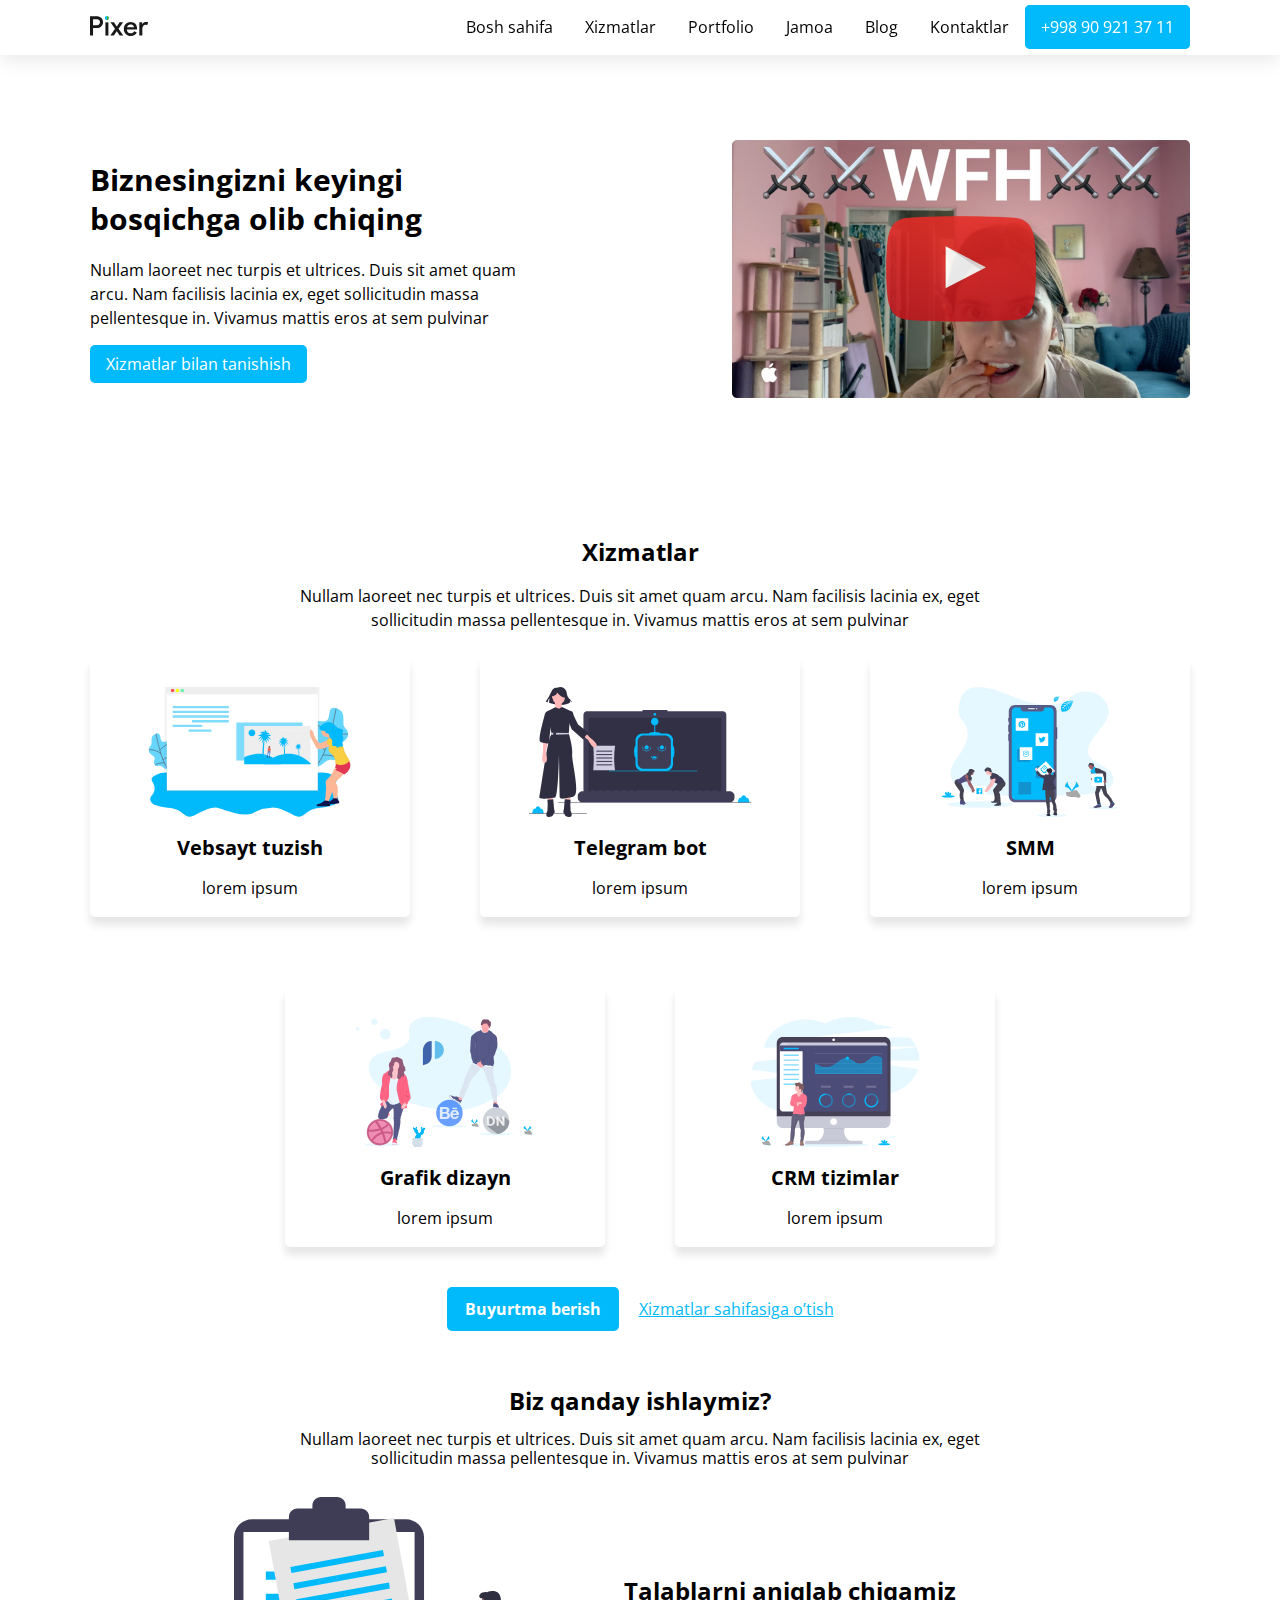
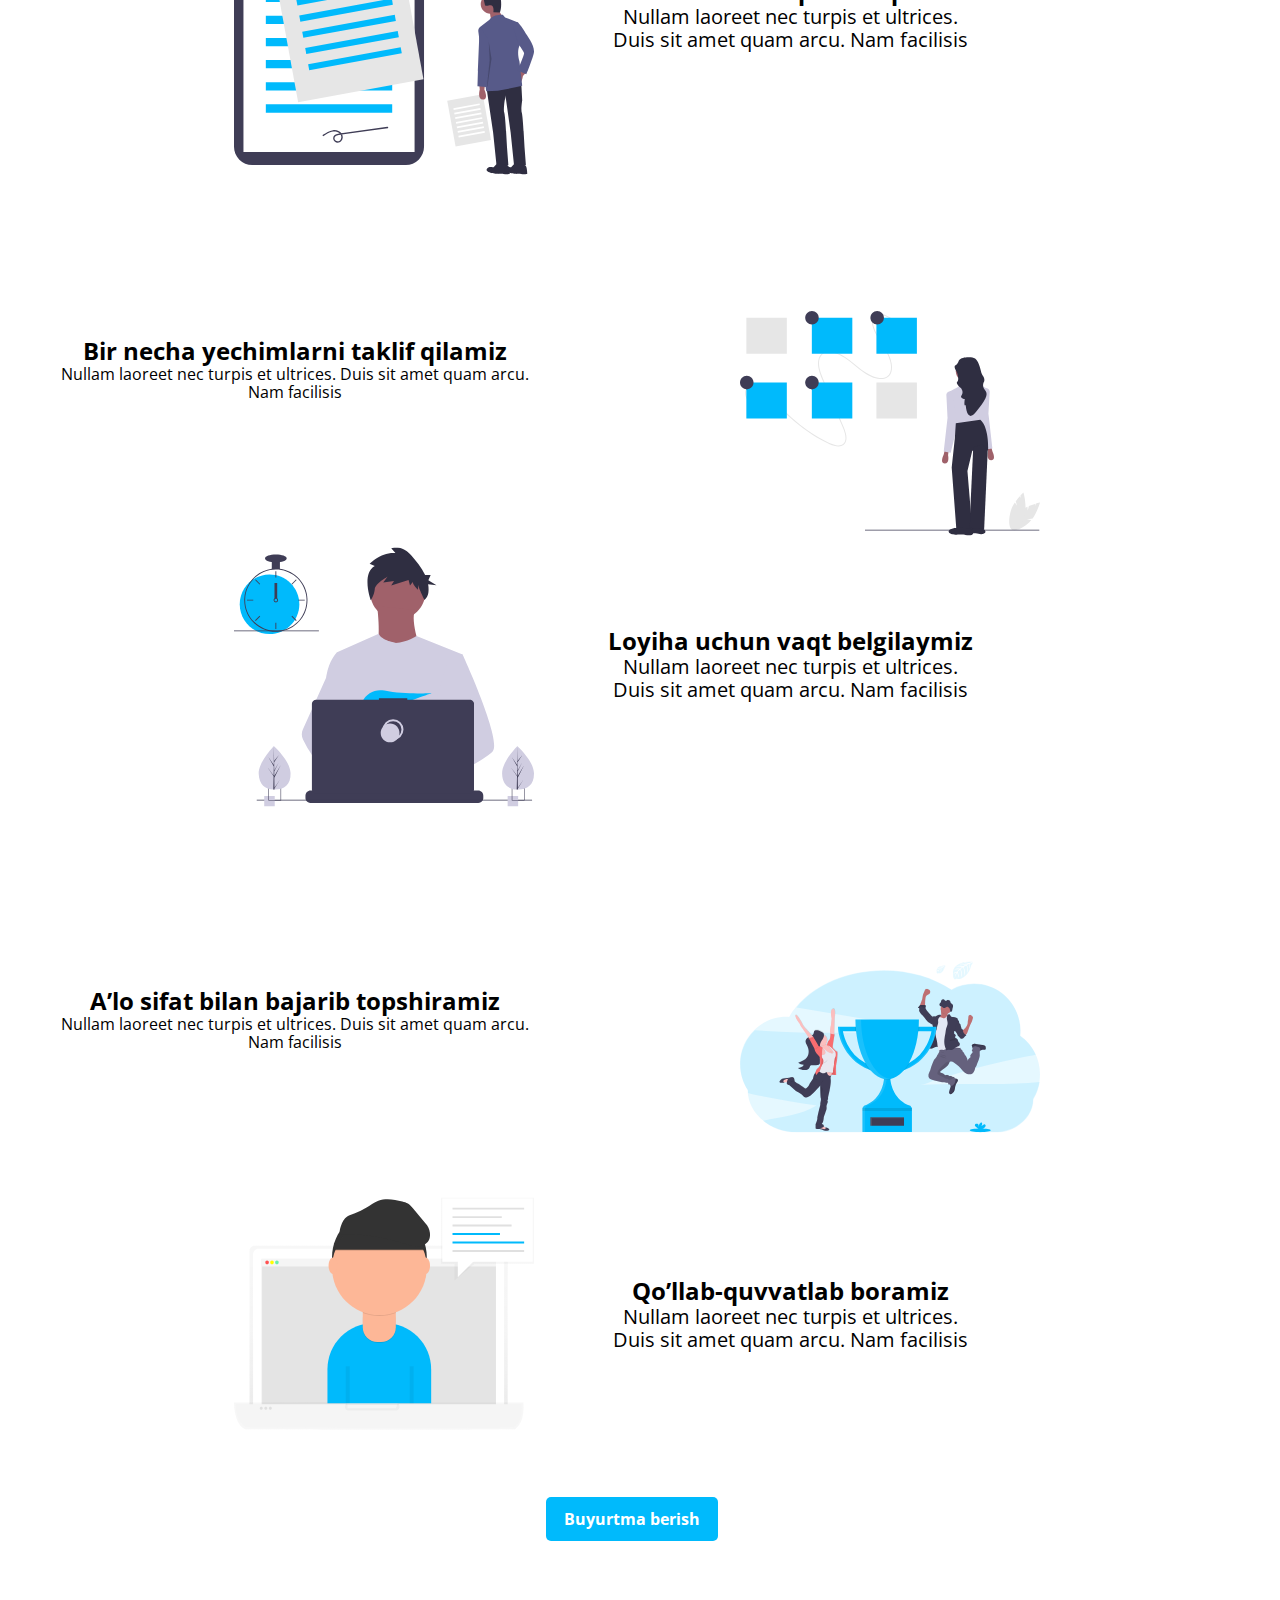
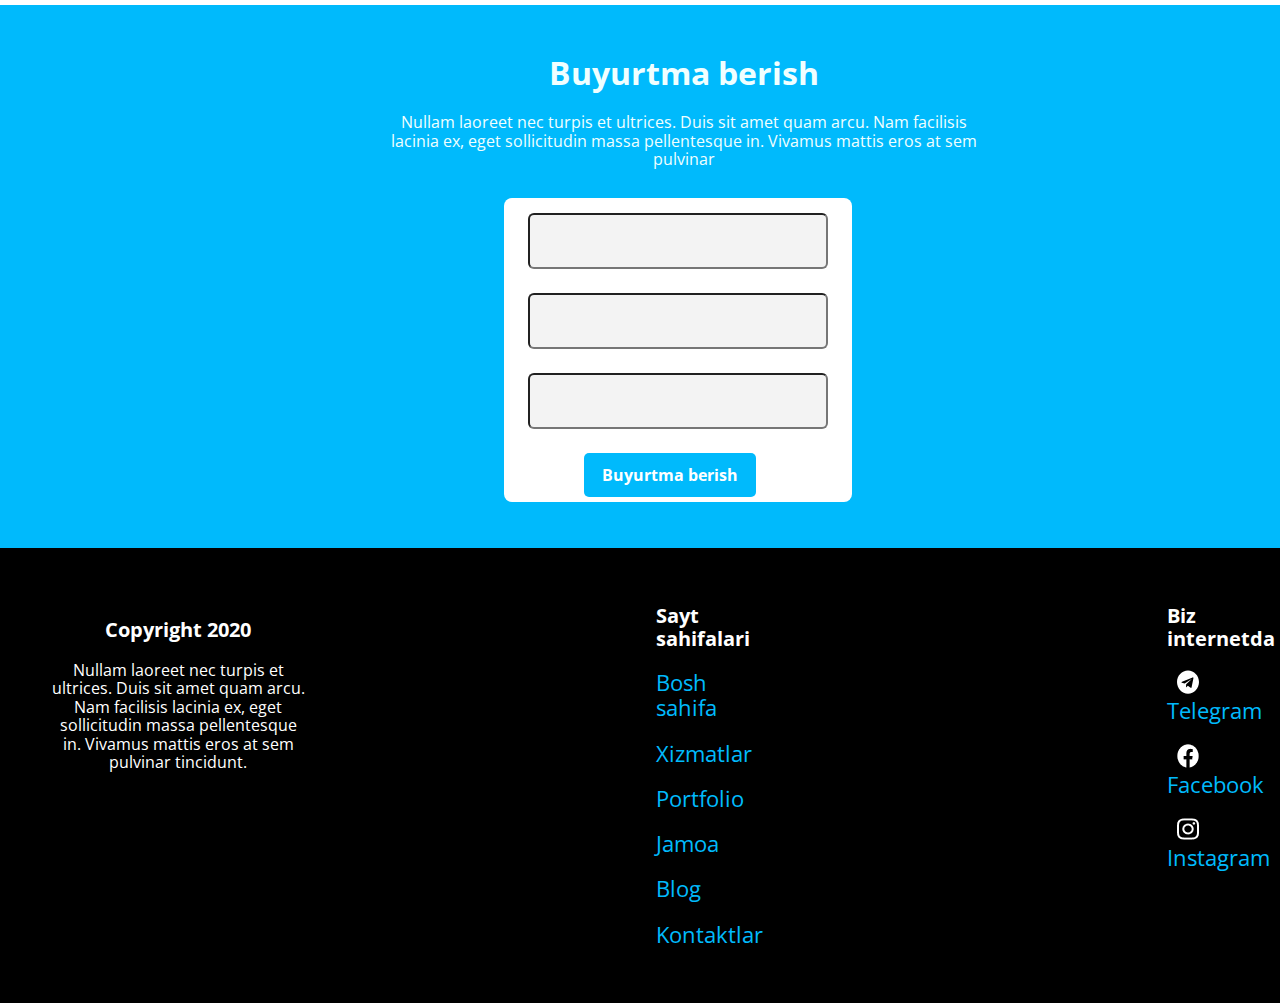
<file: index.html>
<!DOCTYPE html>
<html lang="uz">

<head>
  <meta charset="UTF-8" />
  <meta http-equiv="X-UA-Compatible" content="IE=edge" />
  <meta name="viewport" content="width=device-width, initial-scale=1.0" />
  <!-- ****FONTS CSS**** -->
  <link rel="stylesheet" href="./styles/fonts.css" />
  <!-- ****STYLE MIN CSS**** -->
  <link rel="stylesheet" href="./styles/style.min.css" />
  <!-- ****NORMALIZE CSS**** -->
  <link rel="stylesheet" href="./styles/normalize.css" />

  <title>Pixer</title>
</head>

<div>
  <!-- ****HEADER START**** -->
  <header class="header">
    <div class="container">
      <!-- ****NAV START**** -->
      <nav class="header__nav">
        <a class="header__nav_link" href="index.html">
          <img class="header__nav_link-intro" src="./images/logo/intro.svg" alt="intro" title="intro" />
        </a>
        <ul class="header__nav_list">
          <li class="header__nav_list_item">
            <a class="header__nav_list_item-link" href="#"> Bosh sahifa </a>
          </li>
          <li class="header__nav_list_item">
            <a class="header__nav_list_item-link" href="./xizmat.html"> Xizmatlar </a>
          </li>
          <li class="header__nav_list_item">
            <a class="header__nav_list_item-link" href="#"> Portfolio </a>
          </li>
          <li class="header__nav_list_item">
            <a class="header__nav_list_item-link" href="#"> Jamoa </a>
          </li>
          <li class="header__nav_list_item">
            <a class="header__nav_list_item-link" href="#"> Blog </a>
          </li>
          <li class="header__nav_list_item">
            <a class="header__nav_list_item-link" href="#"> Kontaktlar </a>
          </li>
          <li class="header__nav_list_item">
            <a class="header__nav_list_item-tel" href="tel:+998909213711">
              +998 90 921 37 11
            </a>
          </li>
        </ul>
      </nav>
      <!-- ****NAV END**** -->
    </div>
  </header>
  <!-- ****HEADER END**** -->

  <!-- ****MAIN START**** -->
  <main class="main">
    <div class="container">
      <div class="main__container">
        <div class="main__container_box">
          <h1 class="main__container_box-title">
            Biznesingizni keyingi bosqichga olib chiqing
          </h1>
          <p class="main__container_box-paragraph">
            Nullam laoreet nec turpis et ultrices. Duis sit amet quam arcu.
            Nam facilisis lacinia ex, eget sollicitudin massa pellentesque in.
            Vivamus mattis eros at sem pulvinar
          </p>
          <a class="main__container_box-link" href="./xizmat.html">
            Xizmatlar bilan tanishish
          </a>
        </div>
        <div class="main__container_box">
          <img class="main__container_box-img" src="./images/main/youtube.jpg" alt="youtube" title="youtube" />
        </div>
      </div>
    </div>
  </main>
  <!-- ****MAIN END**** -->

  <!-- ****SECTION START**** -->
  <section class="section">
    <div class="container">
      <div class="section__card_content">
        <h2 class="section__card_content-title">Xizmatlar</h2>
        <p class="section__card_content-paragraph">
          Nullam laoreet nec turpis et ultrices. Duis sit amet quam arcu. Nam
          facilisis lacinia ex, eget sollicitudin massa pellentesque in.
          Vivamus mattis eros at sem pulvinar
        </p>
      </div>
      <div class="section__card_container">
        <div class="section__card_container_box">
          <img class="section__card_container_box-img" src="./images/section/section-card1.svg" alt="section-card1"
            title="section-card1" />
          <h3 class="section__card_container_box-title">Vebsayt tuzish</h3>
          <p class="section__card_container_box-paragraph">lorem ipsum</p>
        </div>
        <div class="section__card_container_box">
          <img class="section__card_container_box-img" src="./images/section/section-card2.svg" alt="section-card2"
            title="section-card2" />
          <h3 class="section__card_container_box-title">Telegram bot</h3>
          <p class="section__card_container_box-paragraph">lorem ipsum</p>
        </div>
        <div class="section__card_container_box">
          <img class="section__card_container_box-img" src="./images/section/section-card3.svg" alt="section-card3"
            title="section-card3" />
          <h3 class="section__card_container_box-title">SMM</h3>
          <p class="section__card_container_box-paragraph">lorem ipsum</p>
        </div>
        <div class="section__card_container_box">
          <img class="section__card_container_box-img" src="./images/section/section-card4.svg" alt="section-card4"
            title="section-card4" />
          <h3 class="section__card_container_box-title">Grafik dizayn</h3>
          <p class="section__card_container_box-paragraph">lorem ipsum</p>
        </div>
        <div class="section__card_container_box">
          <img class="section__card_container_box-img" src="./images/section/section-card5.svg" alt="section-card5"
            title="section-card5" />
          <h3 class="section__card_container_box-title">CRM tizimlar</h3>
          <p class="section__card_container_box-paragraph">lorem ipsum</p>
        </div>
      </div>
      <div class="section__card_links">
        <button type="button" class="section__card_links-btn">
          Buyurtma berish
        </button>
        <a class="section__card_links-link" href="#">
          Xizmatlar sahifasiga o’tish
        </a>
      </div>
    </div>
  </section>
  <!-- ****SECTION END**** -->
  <div class="pro">
    <h4>Biz qanday ishlaymiz?</h4>
    <p class="prop">
      Nullam laoreet nec turpis et ultrices. Duis sit amet quam arcu. Nam
      facilisis lacinia ex, eget sollicitudin massa pellentesque in. Vivamus
      mattis eros at sem pulvinar
    </p>
  </div>
  <div class="products_cointainer">
    <div class="info1">
      <div class="inf1">
        <img src="./images/main/step-illlustration.svg" alt="" />
      </div>
      <div class="inf12">
        <h5 class="inf1h">Talablarni aniqlab chiqamiz</h5>
        <p>
          Nullam laoreet nec turpis et ultrices. Duis sit amet quam arcu. Nam
          facilisis
        </p>
      </div>
    </div>
  </div>

  <div class="products_cointainer">
    <div class="inf2">
      <h5 class="inf2h">Bir necha yechimlarni taklif qilamiz</h5>
      <p>
        Nullam laoreet nec turpis et ultrices. Duis sit amet quam arcu. Nam
        facilisis
      </p>
    </div>
    <div class="info1">
      <div class="inf">
        <img src="./images/main/step-illlustration2.svg" alt="" />
      </div>
    </div>
  </div>

  <div class="products_cointainer">
    <div class="info1">
      <div class="inf1">
        <img src="./images/main/step-illustration3.svg" alt="" />
      </div>
      <div class="inf12">
        <h5 class="inf1h">Loyiha uchun vaqt belgilaymiz</h5>
        <p>
          Nullam laoreet nec turpis et ultrices. Duis sit amet quam arcu. Nam
          facilisis
        </p>
      </div>
    </div>
  </div>

  <div class="products_cointainer">
    <div class="inf2">
      <h5 class="inf2h">A’lo sifat bilan bajarib topshiramiz</h5>
      <p>
        Nullam laoreet nec turpis et ultrices. Duis sit amet quam arcu. Nam
        facilisis
      </p>
    </div>
    <div class="info1">
      <div class="inf">
        <img src="./images/main/step-illustration4.svg" alt="" />
      </div>
    </div>
  </div>

  <div class="products_cointainer">
    <div class="info1">
      <div class="inf1">
        <img src="./images/main/step-illustration5.svg" alt="" />
      </div>
      <div class="inf12">
        <h5 class="inf1h">Qo’llab-quvvatlab boramiz</h5>
        <p>
          Nullam laoreet nec turpis et ultrices. Duis sit amet quam arcu. Nam
          facilisis
        </p>
      </div>
    </div>
  </div>
  <div class="zak">
    <button type="button" class="section__card_links-btn">
      Buyurtma berish
    </button>
  </div>
  <div class="inputs_box">
    <div class="inputs">
      <h1 class="inputh">Buyurtma berish</h1>
      <p>Nullam laoreet nec turpis et ultrices. Duis sit amet quam arcu. Nam facilisis lacinia ex, eget sollicitudin
        massa pellentesque in. Vivamus mattis eros at sem pulvinar</p>
<div class="realinput">
      <input type="text" class="inp">
      <input type="text" class="inp">
      <input type="text" class="inp">
      <button type="button" class="section__card_links-btn">
        Buyurtma berish
      </button>
    </div>
    </div>
  </div>
</div>
  <footer>
    <div class="footbox">
      <div class="foots">
        <h5 class="cop">
          Copyright 2020
        </h5>
        <p class="p2p">Nullam laoreet nec turpis et ultrices. Duis sit amet quam arcu. Nam facilisis lacinia ex, eget sollicitudin
          massa pellentesque in. Vivamus mattis eros at sem pulvinar tincidunt.</p>
      </div>
      <div class="ul_lists">
        <h6 class="footh">
          Sayt sahifalari
        </h6>

        <ul>
          <li class="li_list"><a href="#" class="li_st">Bosh sahifa</a></li>
          <li class="li_list"><a href="#" class="li_st">Xizmatlar</a></li>
          <li class="li_list"><a href="#" class="li_st">Portfolio</a></li>
          <li class="li_list"><a href="#" class="li_st">Jamoa</a></li>
          <li class="li_list"><a href="#" class="li_st">Blog</a></li>
          <li class="li_list"><a href="#" class="li_st">Kontaktlar</a></li>
        </ul>
      </div>
      <div class="ul_lists2">
        <h6 class="footh">
          Biz internetda
        </h6>

        <ul>
          <li class="li_list"><img src="./images/logo/telegram.svg" alt="" class="pop"><a href="#"
              class="li_st">Telegram</a></li>
          <li class="li_list"><img src="./images/logo/facebook.png" alt="" class="pop"><a href="#"
              class="li_st">Facebook</a></li>
          <li class="li_list"><img src="./images/logo/instagram.png" alt="" class="pop"><a href="#"
              class="li_st">Instagram</a></li>
        </ul>
      </div>
    </div>
  </footer>



</body>

</html>
</file>
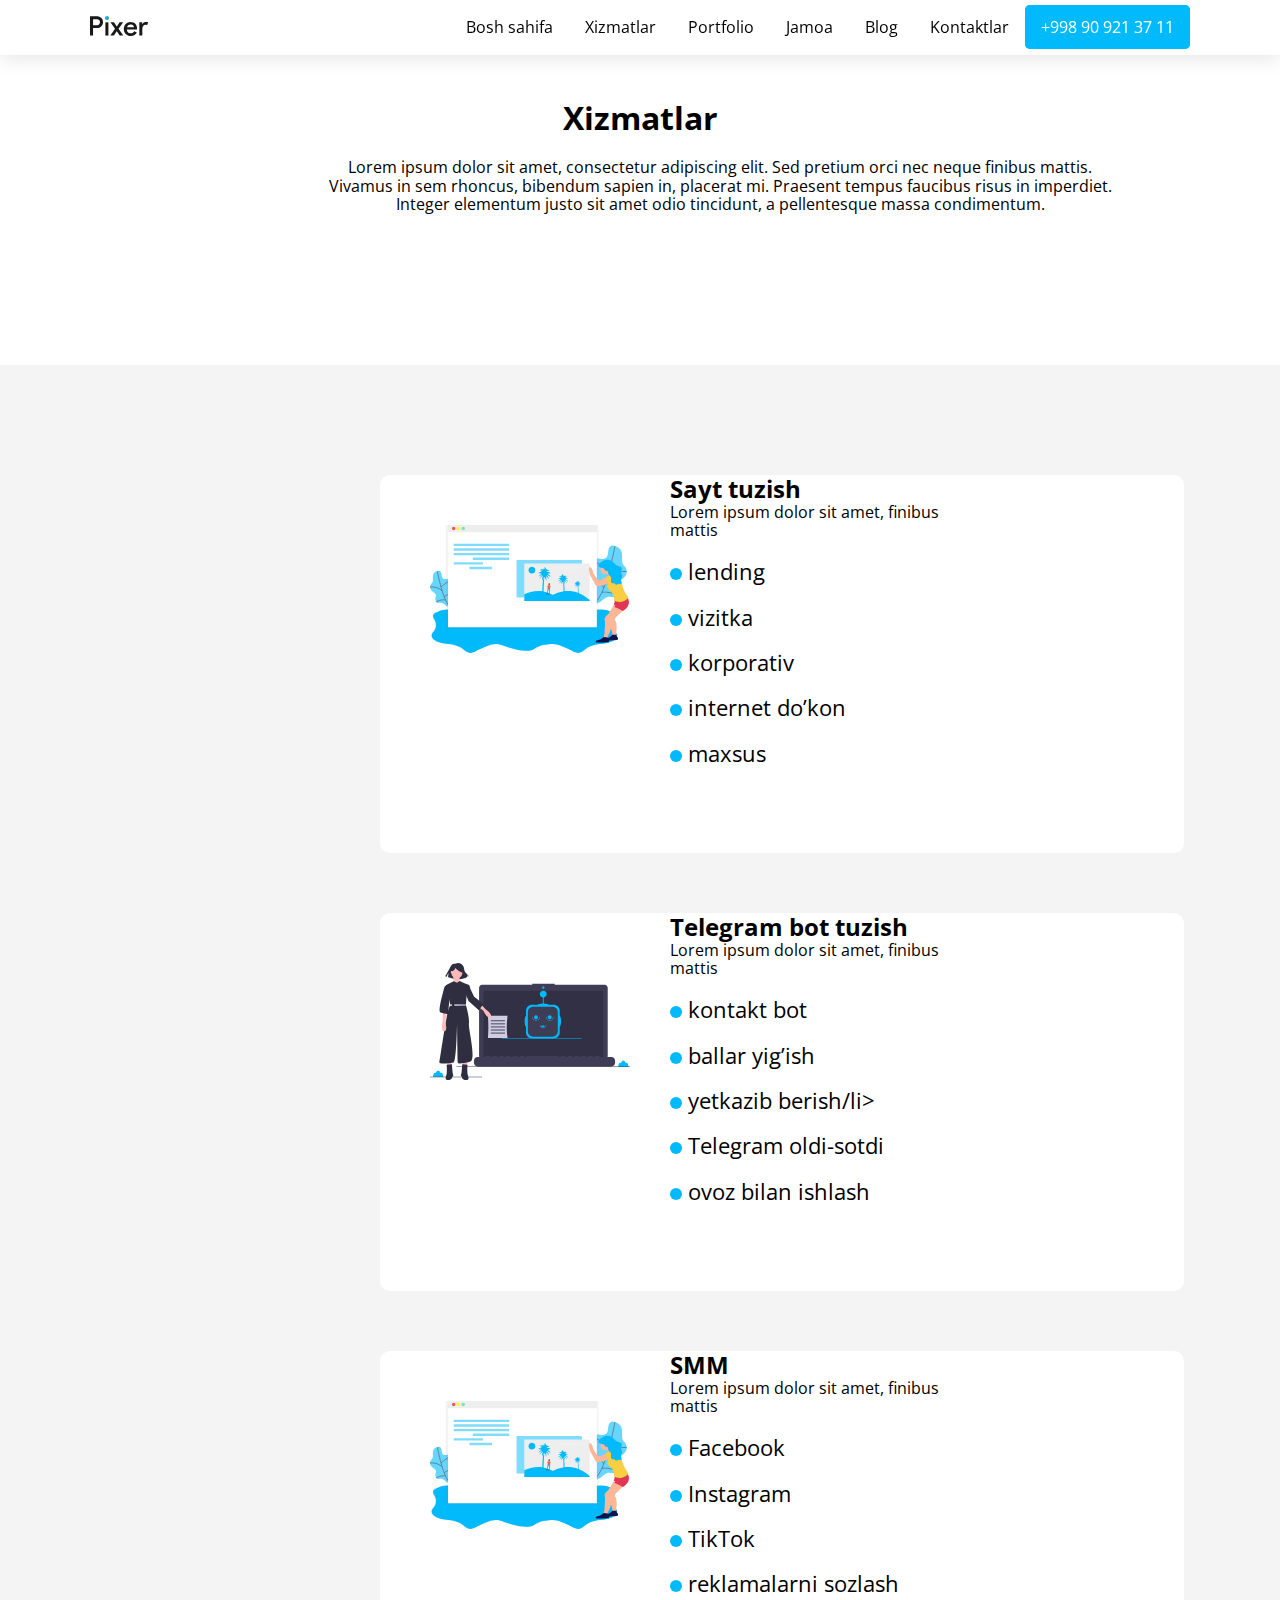
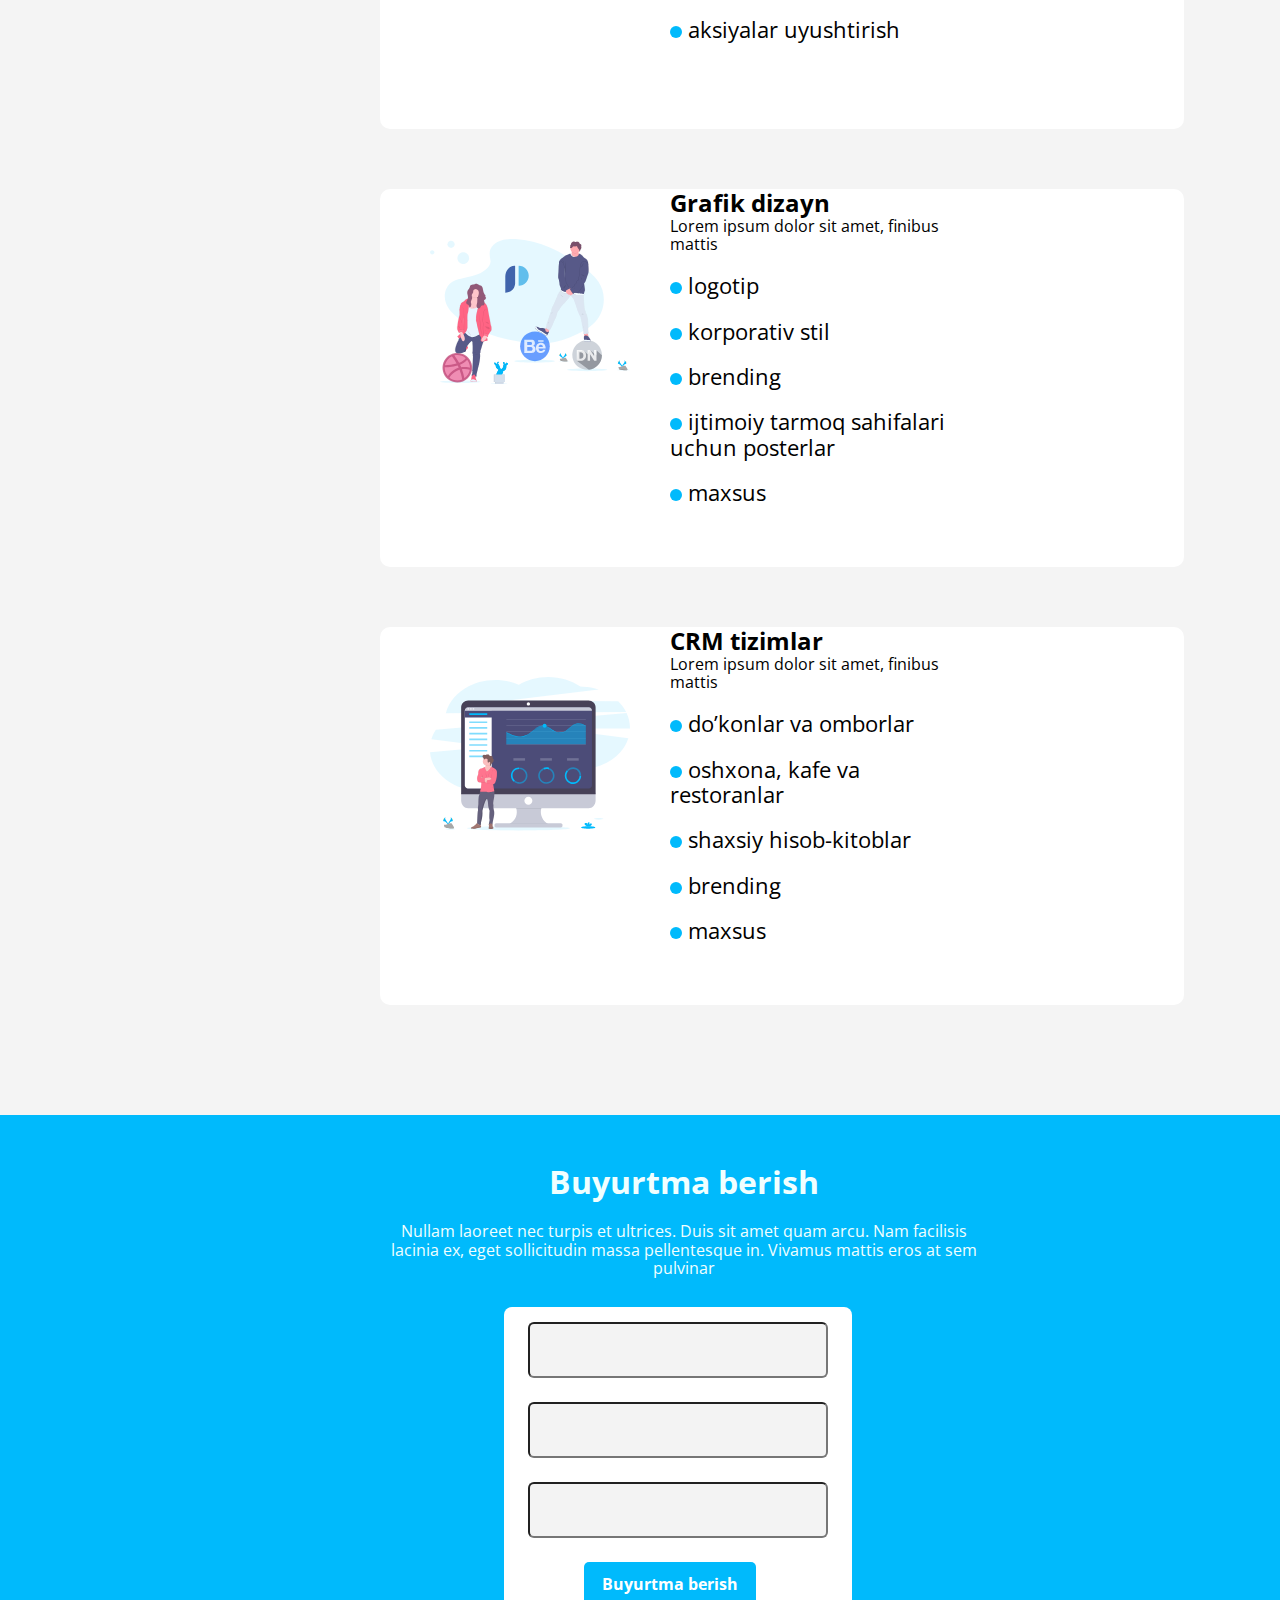
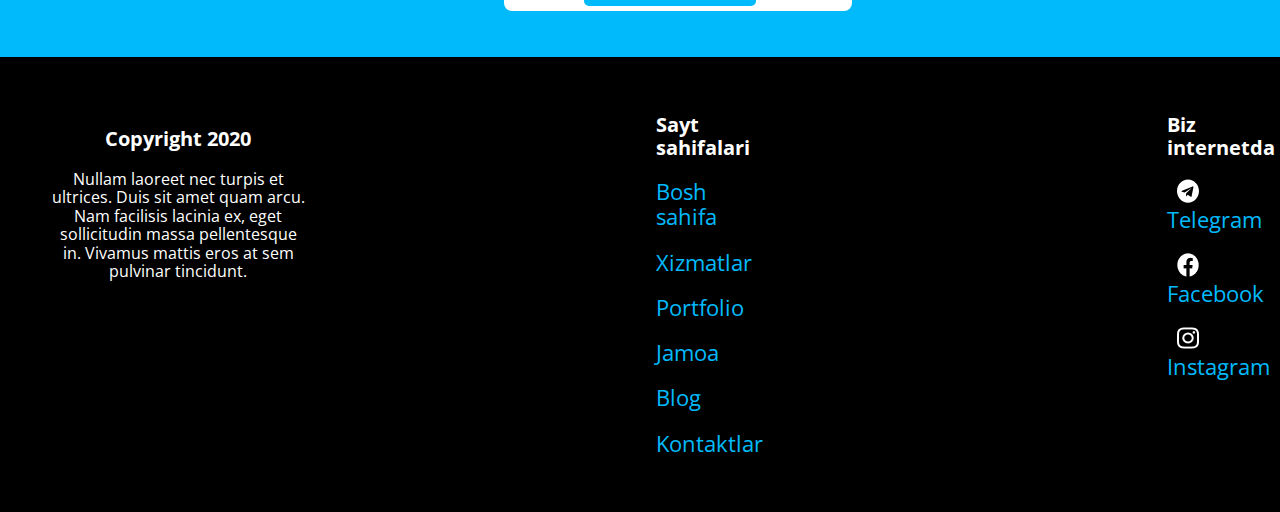
<file: xizmat.html>
<!DOCTYPE html>
<html lang="uz">

<head>
  <meta charset="UTF-8" />
  <meta http-equiv="X-UA-Compatible" content="IE=edge" />
  <meta name="viewport" content="width=device-width, initial-scale=1.0" />
  <!-- ****FONTS CSS**** -->
  <link rel="stylesheet" href="./styles/fonts.css" />
  <!-- ****STYLE MIN CSS**** -->
  <link rel="stylesheet" href="./styles/style.min.css" />
  <!-- ****NORMALIZE CSS**** -->
  <link rel="stylesheet" href="./styles/normalize.css" />

  <title>Pixer</title>
</head>

<div>
  <!-- ****HEADER START**** -->
  <header class="header">
    <div class="container">
      <!-- ****NAV START**** -->
      <nav class="header__nav">
        <a class="header__nav_link" href="index.html">
          <img class="header__nav_link-intro" src="./images/logo/intro.svg" alt="intro" title="intro" />
        </a>
        <ul class="header__nav_list">
          <li class="header__nav_list_item">
            <a class="header__nav_list_item-link" href="./index.html"> Bosh sahifa </a>
          </li>
          <li class="header__nav_list_item">
            <a class="header__nav_list_item-link" href="#"> Xizmatlar </a>
          </li>
          <li class="header__nav_list_item">
            <a class="header__nav_list_item-link" href="#"> Portfolio </a>
          </li>
          <li class="header__nav_list_item">
            <a class="header__nav_list_item-link" href="#"> Jamoa </a>
          </li>
          <li class="header__nav_list_item">
            <a class="header__nav_list_item-link" href="#"> Blog </a>
          </li>
          <li class="header__nav_list_item">
            <a class="header__nav_list_item-link" href="#"> Kontaktlar </a>
          </li>
          <li class="header__nav_list_item">
            <a class="header__nav_list_item-tel" href="tel:+998909213711">
              +998 90 921 37 11
            </a>
          </li>
        </ul>
      </nav>
      <!-- ****NAV END**** -->
    </div>
  </header>
  <!-- ****HEADER END**** -->

<div class="boxx">
<h1>
    Xizmatlar
</h1>
<p class="p2x">Lorem ipsum dolor sit amet, consectetur adipiscing elit. Sed pretium orci nec neque finibus mattis. Vivamus in sem rhoncus, bibendum sapien in, placerat mi. Praesent tempus faucibus risus in imperdiet. Integer elementum justo sit amet odio tincidunt, a pellentesque massa condimentum.</p>
</div>
<main>
<section>
    <div class="xmain">
        <div class="xbox">
          <div class="imgg">
       <img src="./images/main/website-illustration.svg" alt="" class="illusion">
      </div>
<div class="infoes">
  <h2>Sayt tuzish</h2>
  <p>Lorem ipsum dolor sit amet, finibus mattis</p>
  <ul>
    <li  class="li_list"><img src="./images/main/Rectangl.svg" alt=""> lending</li>
    <li  class="li_list"><img src="./images/main/Rectangl.svg" alt=""> vizitka</li>
    <li  class="li_list"><img src="./images/main/Rectangl.svg" alt=""> korporativ</li>
    <li  class="li_list"><img src="./images/main/Rectangl.svg" alt=""> internet do’kon</li>
    <li  class="li_list"><img src="./images/main/Rectangl.svg" alt=""> maxsus</li>
  </ul>
</div>
        </div>
        <div class="xbox">
          <div class="imgg">
<img src="./images/main/bot-illustration.svg" alt="" class="illusion">
</div>
<div class="infoes">
  <h2>Telegram bot tuzish</h2>
  <p>Lorem ipsum dolor sit amet, finibus mattis</p>
  <ul>
    <li  class="li_list"><img src="./images/main/Rectangl.svg" alt=""> kontakt bot</li>
    <li  class="li_list"><img src="./images/main/Rectangl.svg" alt=""> ballar yig’ish</li>
    <li  class="li_list"><img src="./images/main/Rectangl.svg" alt=""> yetkazib berish/li>
    <li  class="li_list"><img src="./images/main/Rectangl.svg" alt=""> Telegram oldi-sotdi</li>
    <li  class="li_list"><img src="./images/main/Rectangl.svg" alt=""> ovoz bilan ishlash</li>
  </ul>
</div>
        </div>
        <div class="xbox">
          <div class="imgg">
<img src="./images/main/website-illustration.svg" alt="" class="illusion">
</div>
<div class="infoes">
  <h2>SMM</h2>
  <p>Lorem ipsum dolor sit amet, finibus mattis</p>
  <ul>
    <li  class="li_list"><img src="./images/main/Rectangl.svg" alt=""> Facebook</li>
    <li  class="li_list"><img src="./images/main/Rectangl.svg" alt=""> Instagram</li>
    <li  class="li_list"><img src="./images/main/Rectangl.svg" alt=""> TikTok</li>
    <li  class="li_list"><img src="./images/main/Rectangl.svg" alt=""> reklamalarni sozlash</li>
    <li  class="li_list"><img src="./images/main/Rectangl.svg" alt=""> aksiyalar uyushtirish</li>
  </ul>
</div>
        </div>
        <div class="xbox">
          <div class="imgg">
 <img src="./images/main/design-illustration.svg" alt="" class="illusion">
</div>
 <div class="infoes">
  <h2>Grafik dizayn</h2>
  <p>Lorem ipsum dolor sit amet, finibus mattis</p>
  <ul>
    <li  class="li_list"><img src="./images/main/Rectangl.svg" alt=""> logotip</li>
    <li  class="li_list"><img src="./images/main/Rectangl.svg" alt=""> korporativ stil</li>
    <li  class="li_list"><img src="./images/main/Rectangl.svg" alt=""> brending</li>
    <li  class="li_list"><img src="./images/main/Rectangl.svg" alt=""> ijtimoiy tarmoq sahifalari uchun posterlar</li>
    <li  class="li_list"><img src="./images/main/Rectangl.svg" alt=""> maxsus</li>
  </ul>
</div>
        </div>
        <div class="xbox">
          <div class="imgg">
  <img src="./images/main/crm-illustration.svg" alt="" class="illusion">
</div>
  <div class="infoes">
    <h2>CRM tizimlar</h2>
    <p>Lorem ipsum dolor sit amet, finibus mattis</p>
    <ul>
      <li  class="li_list"><img src="./images/main/Rectangl.svg" alt=""> do’konlar va omborlar</li>
      <li  class="li_list"><img src="./images/main/Rectangl.svg" alt=""> oshxona, kafe va restoranlar</li>
      <li  class="li_list"><img src="./images/main/Rectangl.svg" alt=""> shaxsiy hisob-kitoblar</li>
      <li  class="li_list"><img src="./images/main/Rectangl.svg" alt=""> brending</li>
      <li  class="li_list"><img src="./images/main/Rectangl.svg" alt=""> maxsus</li>
    </ul>
  </div>
        </div>
    </div>
</section>
</main>





  <div class="inputs_box">
    <div class="inputs">
      <h1 class="inputh">Buyurtma berish</h1>
      <p>Nullam laoreet nec turpis et ultrices. Duis sit amet quam arcu. Nam facilisis lacinia ex, eget sollicitudin
        massa pellentesque in. Vivamus mattis eros at sem pulvinar</p>
<div class="realinput">
      <input type="text" class="inp">
      <input type="text" class="inp">
      <input type="text" class="inp">
      <button type="button" class="section__card_links-btn">
        Buyurtma berish
      </button>
    </div>
    </div>
  </div>
</div>
  <footer>
    <div class="footbox">
      <div class="foots">
        <h5 class="cop">
          Copyright 2020
        </h5>
        <p class="p2p">Nullam laoreet nec turpis et ultrices. Duis sit amet quam arcu. Nam facilisis lacinia ex, eget sollicitudin
          massa pellentesque in. Vivamus mattis eros at sem pulvinar tincidunt.</p>
      </div>
      <div class="ul_lists">
        <h6 class="footh">
          Sayt sahifalari
        </h6>

        <ul>
          <li class="li_list"><a href="#" class="li_st">Bosh sahifa</a></li>
          <li class="li_list"><a href="#" class="li_st">Xizmatlar</a></li>
          <li class="li_list"><a href="#" class="li_st">Portfolio</a></li>
          <li class="li_list"><a href="#" class="li_st">Jamoa</a></li>
          <li class="li_list"><a href="#" class="li_st">Blog</a></li>
          <li class="li_list"><a href="#" class="li_st">Kontaktlar</a></li>
        </ul>
      </div>
      <div class="ul_lists2">
        <h6 class="footh">
          Biz internetda
        </h6>

        <ul>
          <li class="li_list"><img src="./images/logo/telegram.svg" alt="" class="pop"><a href="#"
              class="li_st">Telegram</a></li>
          <li class="li_list"><img src="./images/logo/facebook.png" alt="" class="pop"><a href="#"
              class="li_st">Facebook</a></li>
          <li class="li_list"><img src="./images/logo/instagram.png" alt="" class="pop"><a href="#"
              class="li_st">Instagram</a></li>
        </ul>
      </div>
    </div>
  </footer>



</body>

</html>
</file>
<file: styles/fonts.css>
/* open-sans-regular - latin */
@font-face {
  font-family: 'Open Sans';
  font-style: normal;
  font-weight: 400;
  src: url('../fonts/open-sans-v34-latin-regular.eot');
  /* IE9 Compat Modes */
  src: local(''),
    url('../fonts/open-sans-v34-latin-regular.eot?#iefix') format('embedded-opentype'),
    /* IE6-IE8 */
    url('../fonts/open-sans-v34-latin-regular.woff2') format('woff2'),
    /* Super Modern Browsers */
    url('../fonts/open-sans-v34-latin-regular.woff') format('woff'),
    /* Modern Browsers */
    url('../fonts/open-sans-v34-latin-regular.ttf') format('truetype'),
    /* Safari, Android, iOS */
    url('../fonts/open-sans-v34-latin-regular.svg#OpenSans') format('svg');
  /* Legacy iOS */
}

/* open-sans-700 - latin */
@font-face {
  font-family: 'Open Sans';
  font-style: normal;
  font-weight: 700;
  src: url('../fonts/open-sans-v34-latin-700.eot');
  /* IE9 Compat Modes */
  src: local(''),
    url('../fonts/open-sans-v34-latin-700.eot?#iefix') format('embedded-opentype'),
    /* IE6-IE8 */
    url('../fonts/open-sans-v34-latin-700.woff2') format('woff2'),
    /* Super Modern Browsers */
    url('../fonts/open-sans-v34-latin-700.woff') format('woff'),
    /* Modern Browsers */
    url('../fonts/open-sans-v34-latin-700.ttf') format('truetype'),
    /* Safari, Android, iOS */
    url('../fonts/open-sans-v34-latin-700.svg#OpenSans') format('svg');
  /* Legacy iOS */
}
</file>
<file: styles/style.min.css>
.boxx,.foots,.inf12,.inf2,.inputs_box,.pro,.section__card_content,.section__card_links,.zak{text-align:center}*,::after,::before{padding:0;margin:0;list-style:none;text-decoration:none;-webkit-box-sizing:border-box;box-sizing:border-box;-webkit-tap-highlight-color:transparent}.container{padding:0 20px;margin:0 auto;max-width:1140px;width:100%}:root{--nav-text-color:#191919;--nav-tel-bg-color:#00BAFC;--nav-tel-text-color:#FFFFFF;--nav-link-color:#000000;--nav-link-active:#191919b3;--nav-tel-active-color:#00bafc99;--main-hover-color:#00bafccc;--main-active-color:#00bafc99}body{font-family:'Open Sans'}.header{background-color:var(--nav-tel-text-color);width:100%;-webkit-box-shadow:0 4px 20px rgba(0,0,0,.1);box-shadow:0 4px 20px rgba(0,0,0,.1);position:fixed;top:0;z-index:1}.cop,.foots,.inf,.inf2,.inputs,.p2p,.p2x,.xmain{position:relative}.header__nav_link-intro:active{opacity:.4}.header__nav{width:100%;height:55px;display:-webkit-box;display:-ms-flexbox;display:flex;-webkit-box-pack:justify;-ms-flex-pack:justify;justify-content:space-between;-webkit-box-align:center;-ms-flex-align:center;align-items:center}.header__nav_list,.main__container{display:-webkit-box;display:-ms-flexbox}.header__nav_list{display:flex;-webkit-box-align:center;-ms-flex-align:center;align-items:center;gap:0}.header__nav_list_item-link{padding:16px;position:relative;color:var(--nav-link-color)}.header__nav_list_item-link:hover::after{content:"";position:absolute;right:0;bottom:0;height:3px;width:100%;background-color:var(--nav-link-active)}.header__nav_list_item-link:active{background-color:var(--nav-link-active);color:var(--nav-tel-text-color)}.header__nav_list_item-link:active::after{background-color:transparent}.header__nav_list_item-tel{padding:8px 13px;background-color:var(--nav-tel-bg-color);color:var(--nav-tel-text-color);border-radius:5px;border:3px solid var(--nav-tel-bg-color);transition:.1s linear;-webkit-transition:.1s linear;-moz-transition:.1s linear;-ms-transition:.1s linear;-o-transition:.1s linear}.header__nav_list_item-tel:hover{background-color:transparent;color:var(--nav-tel-bg-color)}.header__nav_list_item-tel:active{background-color:var(--nav-tel-active-color);border:3px solid transparent}.main__container{display:flex;-webkit-box-pack:justify;-ms-flex-pack:justify;justify-content:space-between;margin:140px 0 0}.main__container_box-title{max-width:470px;width:100%;font-weight:700;font-size:30px;line-height:130%;color:var(--nav-link-color)}.main__container_box-paragraph{max-width:465px;width:100%;font-weight:400;font-size:16px;line-height:24px;color:var(--nav-link-color);margin:0 0 25px}.main__container_box-link{background-color:var(--nav-tel-bg-color);color:var(--nav-tel-text-color);padding:8px 16px;border-radius:5px;transition:.1s linear;-webkit-transition:.1s linear;-moz-transition:.1s linear;-ms-transition:.1s linear;-o-transition:.1s linear}.main__container_box-link:hover{background-color:var(--main-hover-color)}.main__container_box-link:active{background-color:var(--main-active-color)}.main__container_box-img{max-width:458px;width:100%;height:258px}.section__card_content{margin:135px 0 0}.section__card_container{display:-webkit-box;display:-ms-flexbox;display:flex;-webkit-box-pack:center;-ms-flex-pack:center;justify-content:center;-ms-flex-wrap:wrap;flex-wrap:wrap;gap:70px;margin:25px 0 0}.footbox,.info1,.xbox{display:flex}.section__card_content-title{font-weight:700;font-size:24px;line-height:130%;color:var(--nav-link-color)}.section__card_content-paragraph{font-weight:400;font-size:16px;line-height:24px;max-width:719px;width:100%;margin:16px auto 0}.section__card_container_box{width:320px;height:260px;background-color:var(--nav-tel-text-color);-webkit-box-shadow:0 8px 8px rgba(0,0,0,.1);box-shadow:0 8px 8px rgba(0,0,0,.1);border-radius:5px;padding:30px;text-align:center;transition:.1s linear;-webkit-transition:.1s linear;-moz-transition:.1s linear;-ms-transition:.1s linear;-o-transition:.1s linear;cursor:pointer}.section__card_container_box:hover{-webkit-box-shadow:0 12px 21px rgba(0,0,0,.1);box-shadow:0 12px 21px rgba(0,0,0,.1)}.section__card_container_box:active{-webkit-box-shadow:0 4px 4px rgba(0,0,0,.2);box-shadow:0 4px 4px rgba(0,0,0,.2)}.section__card_container_box-title{font-weight:700;font-size:20px;line-height:130%;color:var(--nav-link-color);margin:15px 0}.section__card_container_box-paragraph{font-weight:400;font-size:16px;line-height:24px;color:var(--nav-link-color)}.section__card_links{margin:40px 0 0}.section__card_links-btn{background-color:var(--nav-tel-bg-color);border-radius:5px;padding:8px 16px;font-weight:700;font-size:16px;line-height:24px;color:var(--nav-tel-text-color);border-color:transparent;cursor:pointer;margin:0 16px 0 0;transition:.1s linear;-webkit-transition:.1s linear;-moz-transition:.1s linear;-ms-transition:.1s linear;-o-transition:.1s linear}.section__card_links-btn:hover{background-color:var(--main-hover-color)}.section__card_links-btn:active{background-color:var(--main-active-color)}.section__card_links-link{color:var(--nav-tel-bg-color);text-decoration:underline;font-weight:400;font-size:16px;line-height:24px}.products_cointainer{width:auto;height:300px}.pro{width:720px;margin:56px auto 0;justify-content:center;font-size:24px}.inf12,.info1{justify-content:center}.prop{margin-top:16px;font-size:16px}.info1{margin:30px 234px}.inf12{margin:80px 66px;font-size:20px}.inf1h,.inf2h{font-size:24px}.inf2{width:500px;margin:20px;top:120px;left:25px}.inf{left:250px}.zak{justify-content:center}.inputs_box{margin-top:64px;background-color:#00bafc;height:543px}.inputh{margin-top:53px}.inputs{color:azure;margin-top:56px;top:50px;left:30%;width:600px}.realinput{margin:30px 120px 120px;width:348px;height:304px;background-color:#fff;border-radius:8px;padding:15px}.inp{width:300px;height:56px;margin-bottom:24px;border-radius:6px;background-color:#f3f3f3}.footbox{width:auto;background-color:#000;color:#fff}.foots{width:328px;height:120px;left:50px}.footh{font-size:20px}.ul_lists{margin:56px 400px}.li_list{margin-top:20px;font-size:22px}.li_st{color:#00bafc}.ul_lists2{margin:56px 0}.pop{padding:0 10px}.p2p{top:90px}.cop{font-size:20px;top:70px}.boxx{height:200px;margin-top:100px;background-color:#fff}.p2x{width:800px;height:80px;left:25%}.xmain{top:65px;background-color:#f4f4f4;padding:50px 25%}.xbox{width:804px;height:378px;background-color:#fff;margin:60px;border-radius:10px;transition:.5s}.illusion{padding:50px}.imgg{width:60px;height:60px}.infoes{width:auto;height:300px;margin:0 230px}.xbox:hover{background-color:silver}.li_st:hover{color:#00b9fcb4}
</file>
